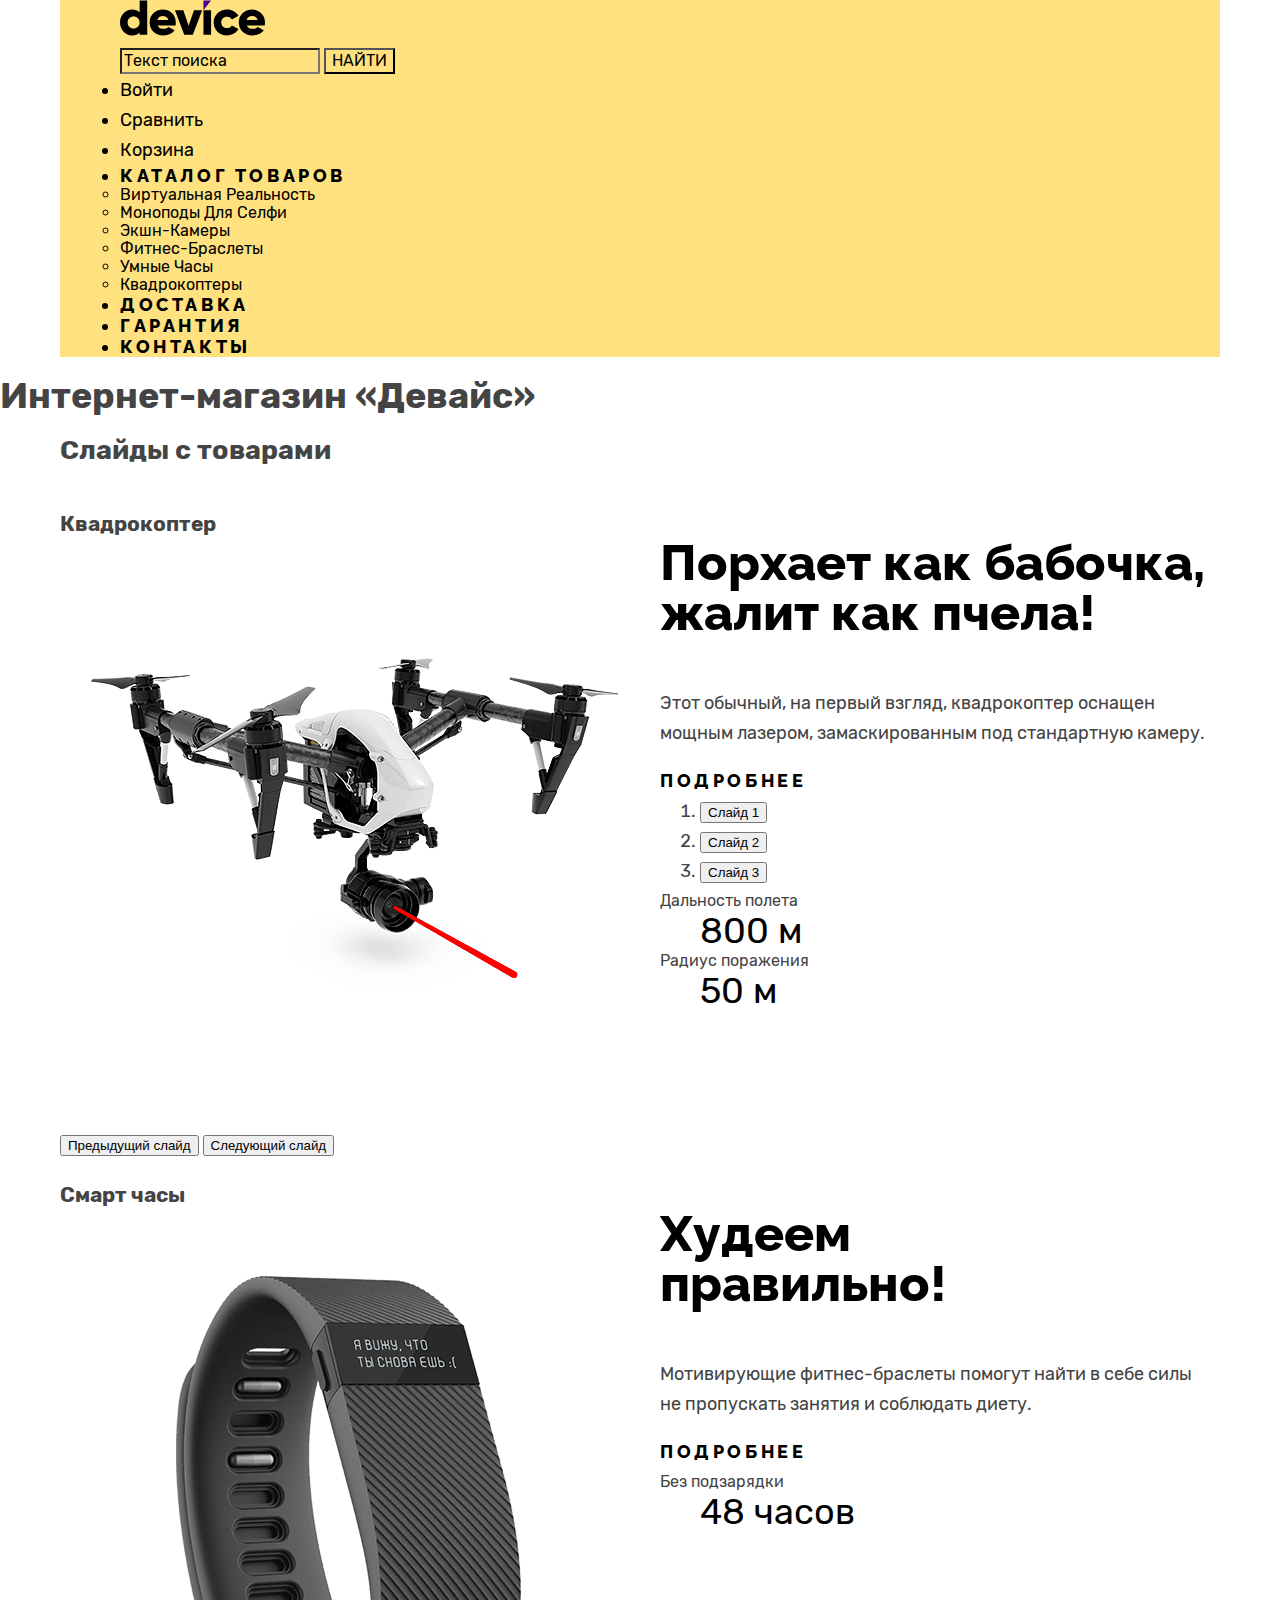
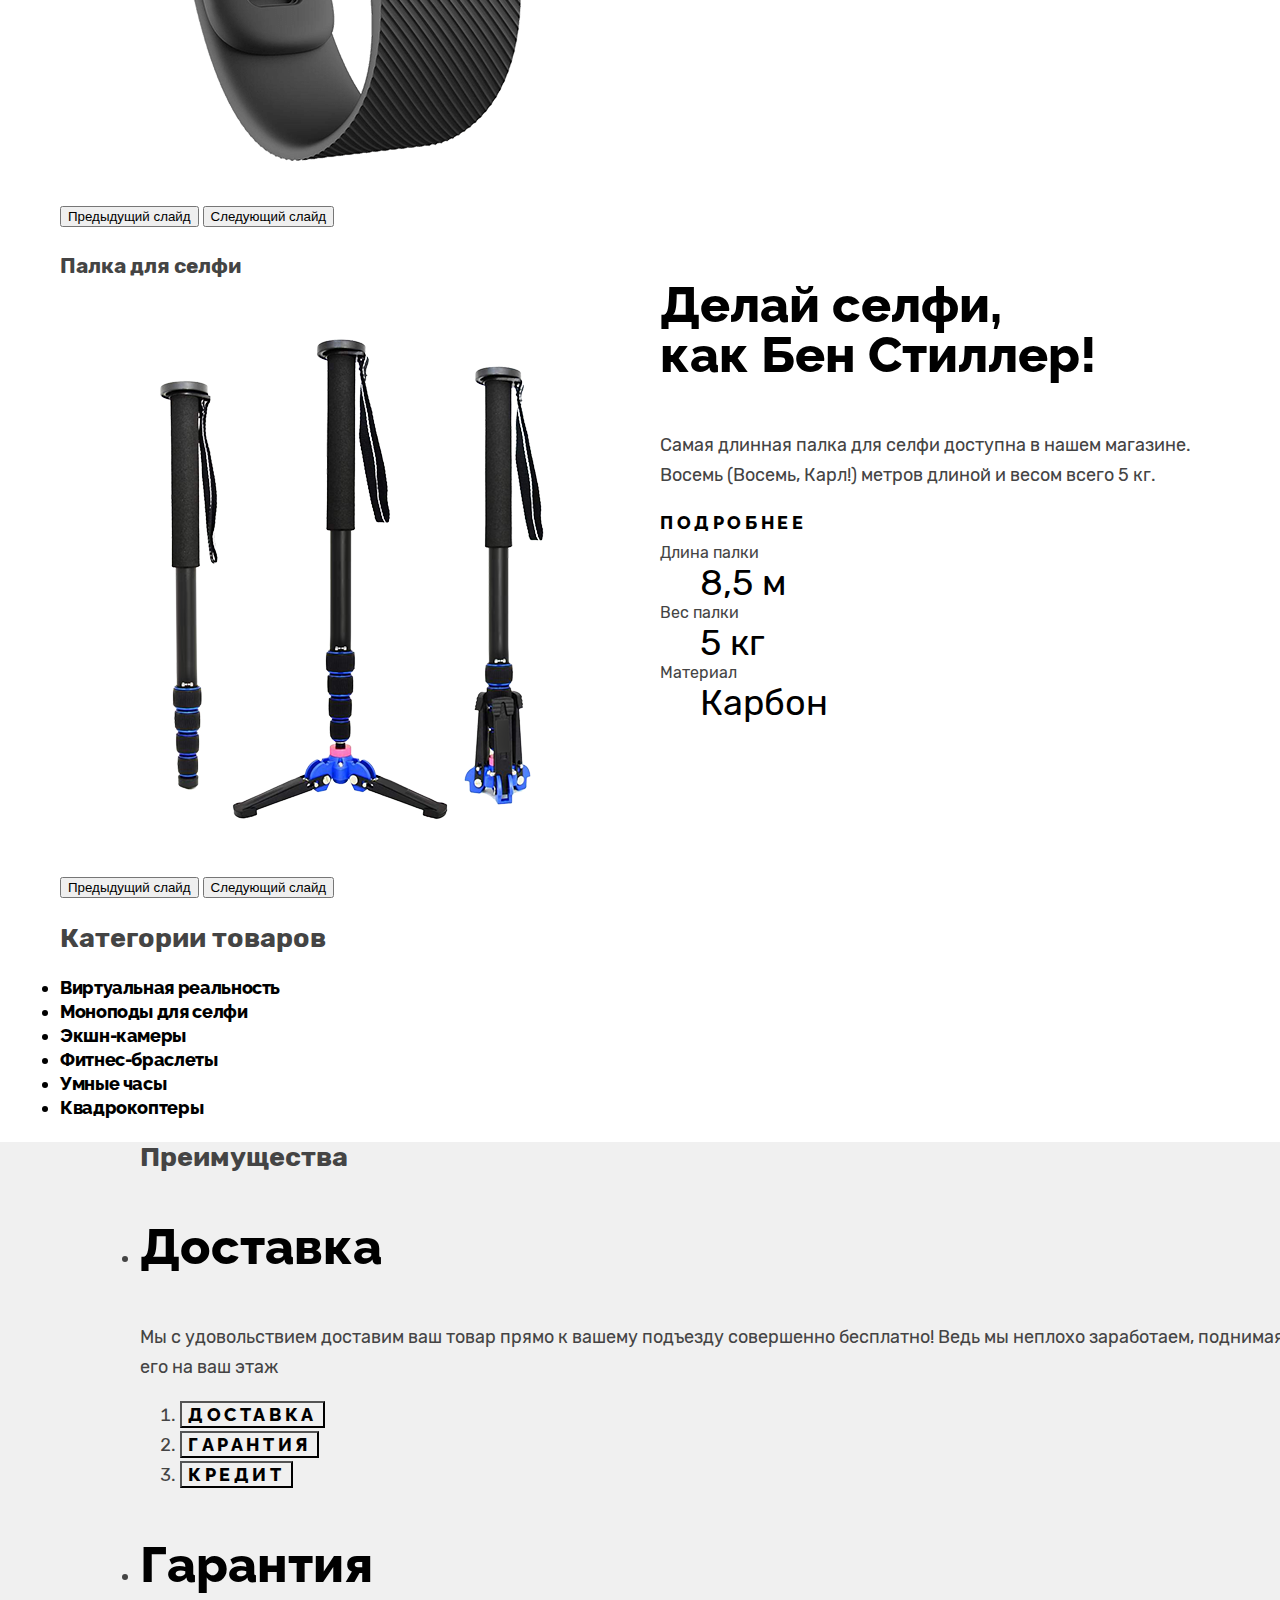
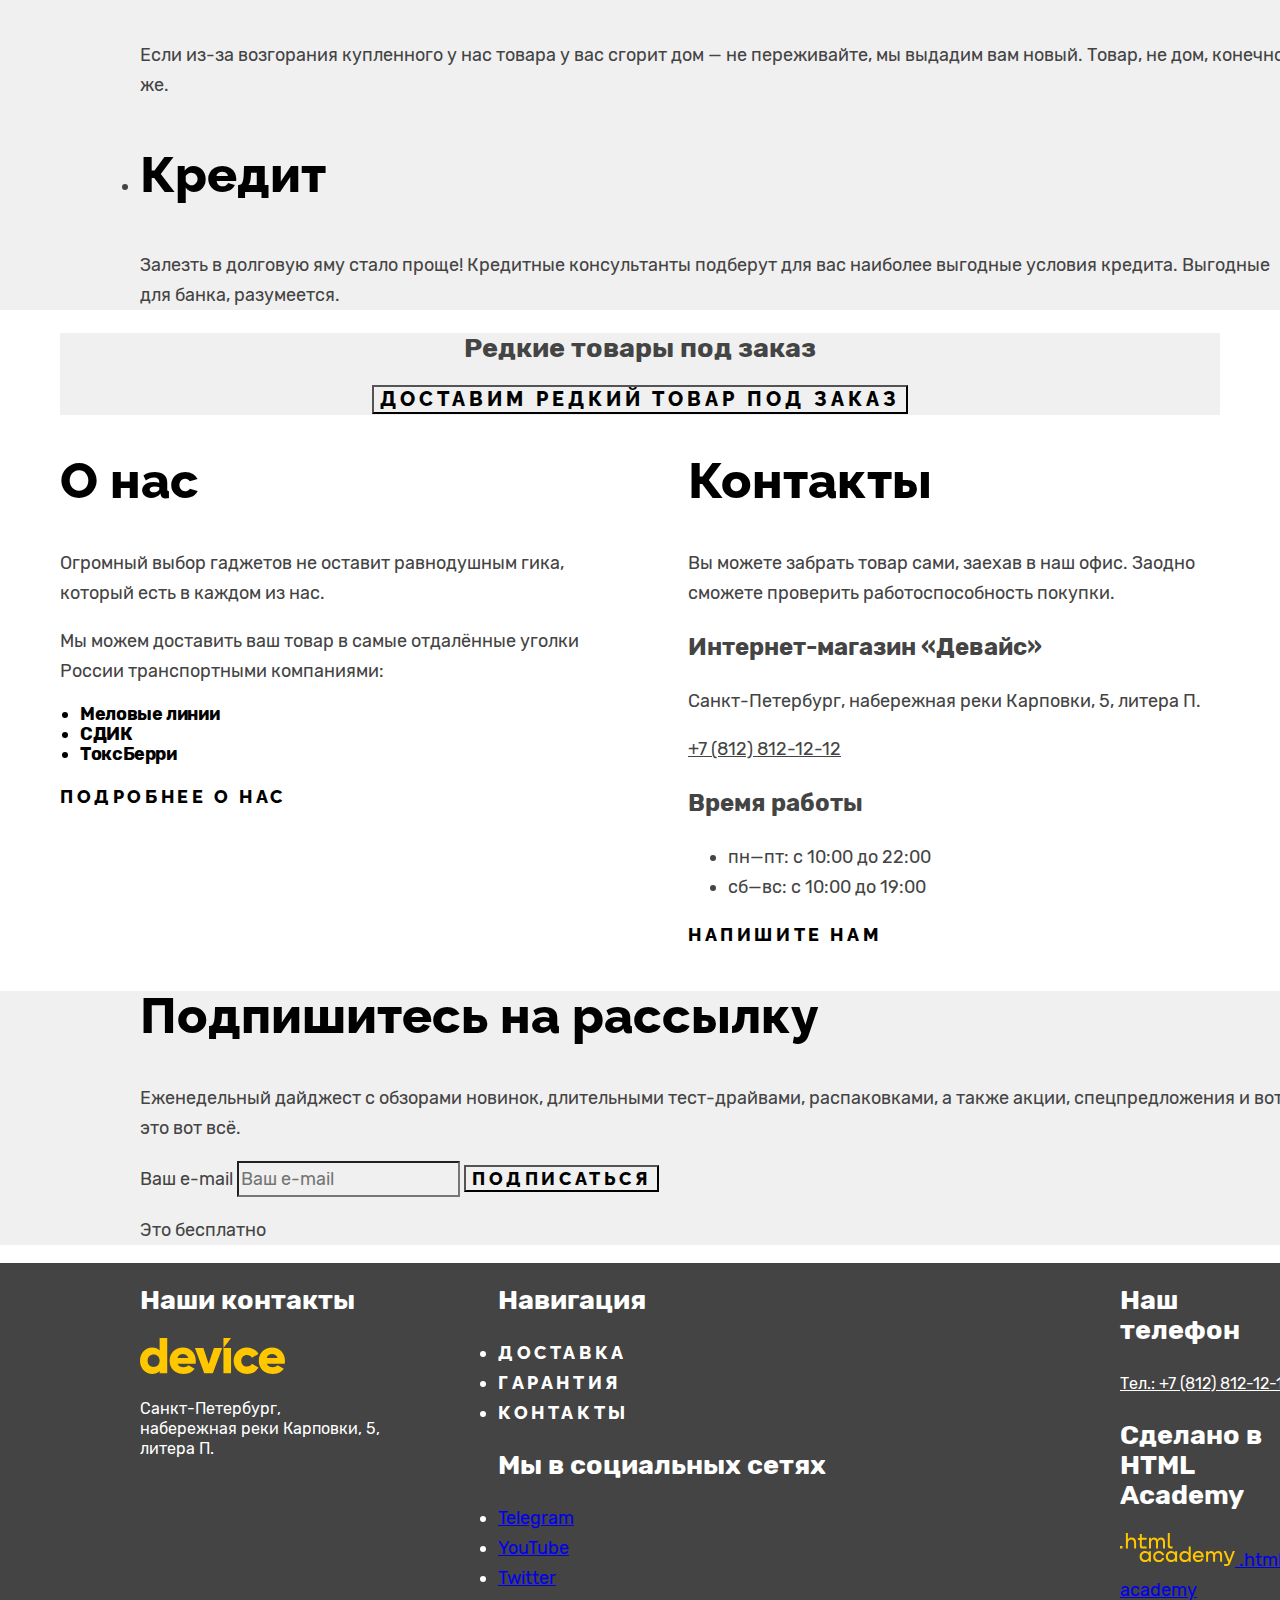
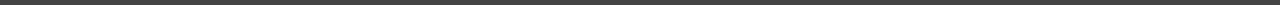
<file: index.html>
<!DOCTYPE html>
<html lang="ru">

    <head>
        <meta charset="utf-8">
        <title>Интернет-магазин «Девайс»</title>
        <link rel="stylesheet" href="./styles/styles.css">
        <link rel="icon" href="./images/favicon/favicon.ico">
        <meta name="keywords" content="Интернет-магазин, «Девайс», гаджеты, квадрокоптеры, моноподы для селфи, смарт-часы, виртуальная реальность, фитнес-браслеты, экшн-камеры">
        <meta name="description" content="Интернет-магазин «Девайс»">
    </head>

    <body>
        <header class="page-header">
            <div class="header-wrapper">
                <a class="page-header-link">
                    <img class="page-header-logo" src="./images/header/header-logo.svg" width="145" height="36" alt="Логотип интернет-магазина «Девайс»">
                </a>

                <form class="search-form" action="https://echo.htmlacademy.ru/" method="post">
                    <label>
                        <input class="search-field" type="text" name="search" value="Текст поиска">
                    </label>
                    <button class="page-header-button search-button button" type="submit">Найти</button>
                </form>
                <nav class="navigation">
                    <ul class="navigation-list navigation-user">
                        <li class="navigation-item">
                            <a class="navigation-link log-in" href="#">Войти</a>
                        </li>
                        <li class="navigation-item">
                            <a class="navigation-link" href="#">Сравнить</a>
                        </li>
                        <li class="navigation-item">
                            <a class="navigation-link" href="#">Корзина</a>
                        </li>
                    </ul>

                    <ul class="navigation-list navigation-shop">
                        <li class="navigation-item">
                            <a class="navigation-link button" href="#">Каталог товаров</a>
                            <ul class="navigation-list navigation-catalog-list">
                                <li class="navigation-item navigation-catalog-item">
                                    <a class="navigation-link" href="#">Виртуальная реальность</a>
                                </li>
                                <li class="navigation-item navigation-catalog-item">
                                    <a class="navigation-link" href="catalog.html">Моноподы для cелфи</a>
                                </li>
                                <li class="navigation-item navigation-catalog-item">
                                    <a class="navigation-link" href="#">Экшн-камеры</a>
                                </li>
                                <li class="navigation-item navigation-catalog-item">
                                    <a class="navigation-link" href="#">Фитнес-браслеты</a>
                                </li>
                                <li class="navigation-item navigation-catalog-item">
                                    <a class="navigation-link" href="#">Умные часы</a>
                                </li>
                                <li class="navigation-item navigation-catalog-item">
                                    <a class="navigation-link" href="#">Квадрокоптеры</a>
                                </li>
                            </ul>
                        </li>
                        <li class="navigation-item">
                            <a class="navigation-link button" href="#">Доставка</a>
                        </li>
                        <li class="navigation-item">
                            <a class="navigation-link button" href="#">Гарантия</a>
                        </li>
                        <li class="navigation-item">
                            <a class="navigation-link button" href="#">Контакты</a>
                        </li>
                    </ul>
                </nav>
            </div>
        </header>

        <main class="main-container index-main">
            <h1 class="visually-hidden">Интернет-магазин «Девайс»</h1>

            <section class="slider-products">
                <h2 class="visually-hidden">Слайды с товарами</h2>
                <ol class="slider-products-list">
                    <li class="slider-products-item">
                        <div class="slider-wrapper">
                            <h3 class="visually-hidden">Квадрокоптер</h3>
                            <img class="slider-products-image" src="./images/main/slider-1.png" width="560" height="560" alt="Квадрокоптер">
                            <button class="slider-button slider-prev" type="button">
                                <span class="visually-hidden">Предыдущий слайд</span>
                            </button>
                            <button class="slider-button slider-next" type="button">
                                <span class="visually-hidden">Следующий слайд</span>
                            </button>
                        </div>
                        <div class="slider-wrapper">
                            <p class="slider-slogan">Порхает как бабочка, <br>жалит как пчела!</p>
                            <p>Этот обычный, на первый взгляд, квадрокоптер оснащен <br>мощным лазером, замаскированным под стандартную камеру.</p>
                            <a class="slider-product-link button" href="#">Подробнее</a>
                            <ol class="slider-pagination">
                                <li class="slider-pagination-item">
                                    <button class="slider-pagination-button slider-pagination-button-current" type="button">
                                        <span class="visually-hidden">Слайд 1</span>
                                    </button>
                                </li>
                                <li class="slider-pagination-item">
                                    <button class="slider-pagination-button" type="button">
                                        <span class="visually-hidden">Слайд 2</span>
                                    </button>
                                </li>
                                <li class="slider-pagination-item">
                                    <button class="slider-pagination-button" type="button">
                                        <span class="visually-hidden">Слайд 3</span>
                                    </button>
                                </li>
                            </ol>
                            <dl class="slider-product-characteristics">
                                <dt class="slider-product-characteristic">Дальность полета</dt>
                                <dd class="slider-product-value">800 м</dd>
                                <dt class="slider-product-characteristic">Радиус поражения</dt>
                                <dd class="slider-product-value">50 м</dd>
                            </dl>
                        </div>
                    </li>
                    <li class="slider-products-item slider-disabled">
                        <div class="slider-wrapper">
                            <h3 class="visually-hidden">Смарт часы</h3>
                            <img class="slider-products-image" src="./images/main/slider-2.png" width="560" height="560" alt="Смарт часы">
                            <button class="slider-button slider-prev" type="button">
                                <span class="visually-hidden">Предыдущий слайд</span>
                            </button>
                            <button class="slider-button slider-next" type="button">
                                <span class="visually-hidden">Следующий слайд</span>
                            </button>
                        </div>
                        <div class="slider-wrapper">
                            <p class="slider-slogan">Худеем <br>правильно!</p>
                            <p>Мотивирующие фитнес-браслеты помогут найти в себе силы <br>не пропускать занятия и соблюдать диету.</p>
                            <a class="slider-product-link button" href="#">Подробнее</a>
                            <dl class="slider-product-characteristics">
                                <dt class="slider-product-characteristic">Без подзарядки</dt>
                                <dd class="slider-product-value">48 часов</dd>
                            </dl>
                        </div>
                    </li>
                    <li class="slider-products-item slider-disabled">
                        <div class="slider-wrapper">
                            <h3 class="visually-hidden">Палка для селфи</h3>
                            <img class="slider-products-image" src="./images/main/slider-3.png" width="560" height="560" alt="Палка для селфи">
                            <button class="slider-button slider-prev" type="button">
                                <span class="visually-hidden">Предыдущий слайд</span>
                            </button>
                            <button class="slider-button slider-next" type="button">
                                <span class="visually-hidden">Следующий слайд</span>
                            </button>
                        </div>
                        <div class="slider-wrapper">
                            <p class="slider-slogan">Делай селфи, <br>как Бен Стиллер!</p>
                            <p>Самая длинная палка для селфи доступна в нашем магазине. <br>Восемь (Восемь, Карл!) метров длиной и весом всего 5 кг.</p>
                            <a class="slider-product-link button" href="#">Подробнее</a>
                            <dl class="slider-product-characteristics">
                                <dt class="slider-product-characteristic">Длина палки</dt>
                                <dd class="slider-product-value">8,5 м</b></dd>
                                <dt class="slider-product-characteristic">Вес палки</dt>
                                <dd class="slider-product-value">5 кг</b></dd>
                                <dt class="slider-product-characteristic">Материал</dt>
                                <dd class="slider-product-value">Карбон</dd>
                            </dl>
                        </div>
                    </li>
                </ol>
            </section>

            <section class="categories">
                <h2 class="visually-hidden">Категории товаров</h2>
                <ul class="categories-list">
                    <li class="categories-item categories-item-1">Виртуальная реальность</li>
                    <li class="categories-item categories-item-2">Моноподы для селфи</li>
                    <li class="categories-item categories-item-3">Экшн-камеры</li>
                    <li class="categories-item categories-item-4">Фитнес-браслеты</li>
                    <li class="categories-item categories-item-5">Умные часы</li>
                    <li class="categories-item categories-item-6">Квадрокоптеры</li>
                </ul>
            </section>

            <section class="advantages">
                <div class="advantages-wrapper">
                    <h2 class="visually-hidden">Преимущества</h2>
                    <ul class="advantages-list">
                        <li class="advantages-item">
                            <div class="advantages-item-wrapper">
                                <h3 class="advantages-title title">Доставка</h3>
                                <p>Мы с удовольствием доставим ваш товар прямо к вашему подъезду совершенно бесплатно! Ведь мы неплохо заработаем, поднимая его на ваш этаж</p>
                            </div>
                            <div class="advantages-item-wrapper">
                                <ol class="advantages-buttons-list">
                                    <li class="advantages-buttons-item">
                                        <button class="advantages-button advantages-button-current button" type="button">Доставка</button>
                                    </li>
                                    <li class="advantages-buttons-item">
                                        <button class="advantages-button button" type="button">Гарантия</button>
                                    </li>
                                    <li class="advantages-buttons-item">
                                        <button class="advantages-button button" type="button">Кредит</button>
                                    </li>
                                </ol>
                            </div>
                        </li>
                        <li class="propeties-item">
                            <h3 class="advantages-title title">Гарантия</h3>
                            <p>Если из-за возгорания купленного у нас товара у вас сгорит дом — не переживайте, мы выдадим вам новый. Товар, не дом, конечно же.</p>
                        </li>
                        <li class="propeties-item">
                            <h3 class="advantages-title title">Кредит</h3>
                            <p>Залезть в долговую яму стало проще! Кредитные консультанты подберут для вас наиболее выгодные условия кредита. Выгодные для банка, разумеется.</p>
                        </li>
                    </ul>
                </div>
            </section>

            <section class="delivery-to-order">
                <h2 class="visually-hidden">Редкие товары под заказ</h2>
                <button class="delivery-to-order-button button" type="button">Доставим редкий товар под заказ</button>
            </section>

            <div class="section-wrapper">
                <section class="about-us">
                    <h2 class="about-us-title title">О нас</h2>
                    <p>Огромный выбор гаджетов не оставит равнодушным гика, который есть в каждом из нас.</p>
                    <p>Мы можем доставить ваш товар в самые отдалённые уголки России транспортными компаниями:</p>
                    <ul class="delivery-company-list">
                        <li class="delivery-company-item">
                            <b>Меловые линии</b>
                        </li>
                        <li class="delivery-company-item">
                            <b>СДИК</b>
                        </li>
                        <li class="delivery-company-item">
                            <b>ТоксБерри</b>
                        </li>
                    </ul>
                    <a class="about-us-link button" href="#">Подробнее о нас</a>
                </section>

                <section class="contacts">
                    <h2 class="contacts-title title">Контакты</h2>
                    <p>Вы можете забрать товар сами, заехав в наш офис. Заодно сможете проверить работоспособность покупки.</p>
                    <h3 class="contacts-title-sub">Интернет-магазин «Девайс»</h3>
                    <address class="contacts-adress">
                        <p class="contacts-address-place">Санкт-Петербург, набережная реки Карповки, 5, литера П.</p>
                        <a class="contacts-address-phone" href="tel:+78128121212">+7 (812) 812-12-12</a>
                    </address>
                    <h3 class="contacts-title-sub">Время работы</h3>
                    <ul class="contacts-schedule-list">
                        <li class="contacts-schedule-item">пн—пт: с 10:00 до 22:00</li>
                        <li class="contacts-schedule-item">сб—вс: с 10:00 до 19:00</li>
                    </ul>
                    <a class="contacts-link button" href="#">Напишите нам</a>
                </section>
            </div>

            <section class="subscribe">
                <div class="subscribe-wrapper">
                    <h2 class="subscribe-title title">Подпишитесь на рассылку</h2>
                    <p>Еженедельный дайджест с обзорами новинок, длительными тест-драйвами, распаковками, а также акции, спецпредложения и вот это вот всё.</p>
                    <form class="subscribe-form" action="https://echo.htmlacademy.ru/" method="post">
                        <label class="visually-hidden" for="subscribe-email">Ваш e-mail</label>
                        <input class="subscribe-email-field" id="subscribe-email" type="email" name="subscribe-email" placeholder="Ваш e-mail" required>
                        <button class="subscribe-button button" type="button">Подписаться</button>
                    </form>
                    <p class="subscribe-its-free">Это бесплатно</p>
                </div>
            </section>
        </main>

        <footer class="page-footer">
            <div class="page-footer-container">
                <div class="page-footer-wrapper-one">
                    <section class="footer-contacts">
                        <h2 class="visually-hidden">Наши контакты</h2>
                        <a class="page-header-link">
                            <img class="page-header-logo" src="./images/footer/footer-logo.svg" width="145" height="36" alt="Логотип интернет-магазина «Девайс»">
                        </a>
                        <p class="footer-contacts-address">Санкт-Петербург, набережная реки Карповки, 5, литера П.</p>
                    </section>
                </div>

                <div class="page-footer-wrapper-two">
                    <section class="footer-navigation">
                        <h2 class="visually-hidden">Навигация</h2>
                        <ul class="footer-navigation-list">
                            <li class="footer-navigation-item">
                                <a class="footer-navigation-link button" href="#">Доставка</a>
                            </li>
                            <li class="footer-navigation-item">
                                <a class="footer-navigation-link button" href="#">Гарантия</a>
                            </li>
                            <li class="footer-navigation-item">
                                <a class="footer-navigation-link button" href="#">Контакты</a>
                            </li>
                        </ul>
                    </section>

                    <section class="footer-social">
                        <h2 class="visually-hidden">Мы в социальных сетях</h2>
                        <ul class="footer-social-list">
                            <li class="footer-social-item">
                                <a class="footer-social-link visually-hidden" href="#">Telegram</a>
                            </li>
                            <li class="footer-social-item">
                                <a class="footer-social-link visually-hidden" href="#">YouTube</a>
                            </li>
                            <li class="footer-social-item">
                                <a class="footer-social-link visually-hidden" href="#">Twitter</a>
                            </li>
                        </ul>
                    </section>
                </div>

                <div class="page-footer-wrapper-three">
                    <section class="footer-phone">
                        <h2 class="visually-hidden">Наш телефон</h2>
                        <a class="footer-phone-number" href="tel:+78128121212">Тел.: +7 (812) 812-12-12</a>
                    </section>

                    <section class="footer-htmlacademy">
                        <h2 class="visually-hidden">Сделано в HTML Academy</h2>
                        <a href="https://htmlacademy.ru/">
                            <img src="./images/footer/html-academy-logo.svg" width="115" height="33" alt="Логотип HTML Academy">
                            <span class="visually-hidden">.html academy</span>
                        </a>
                    </section>
                </div>
            </div>
        </footer>
    </body>
</html>
</file>
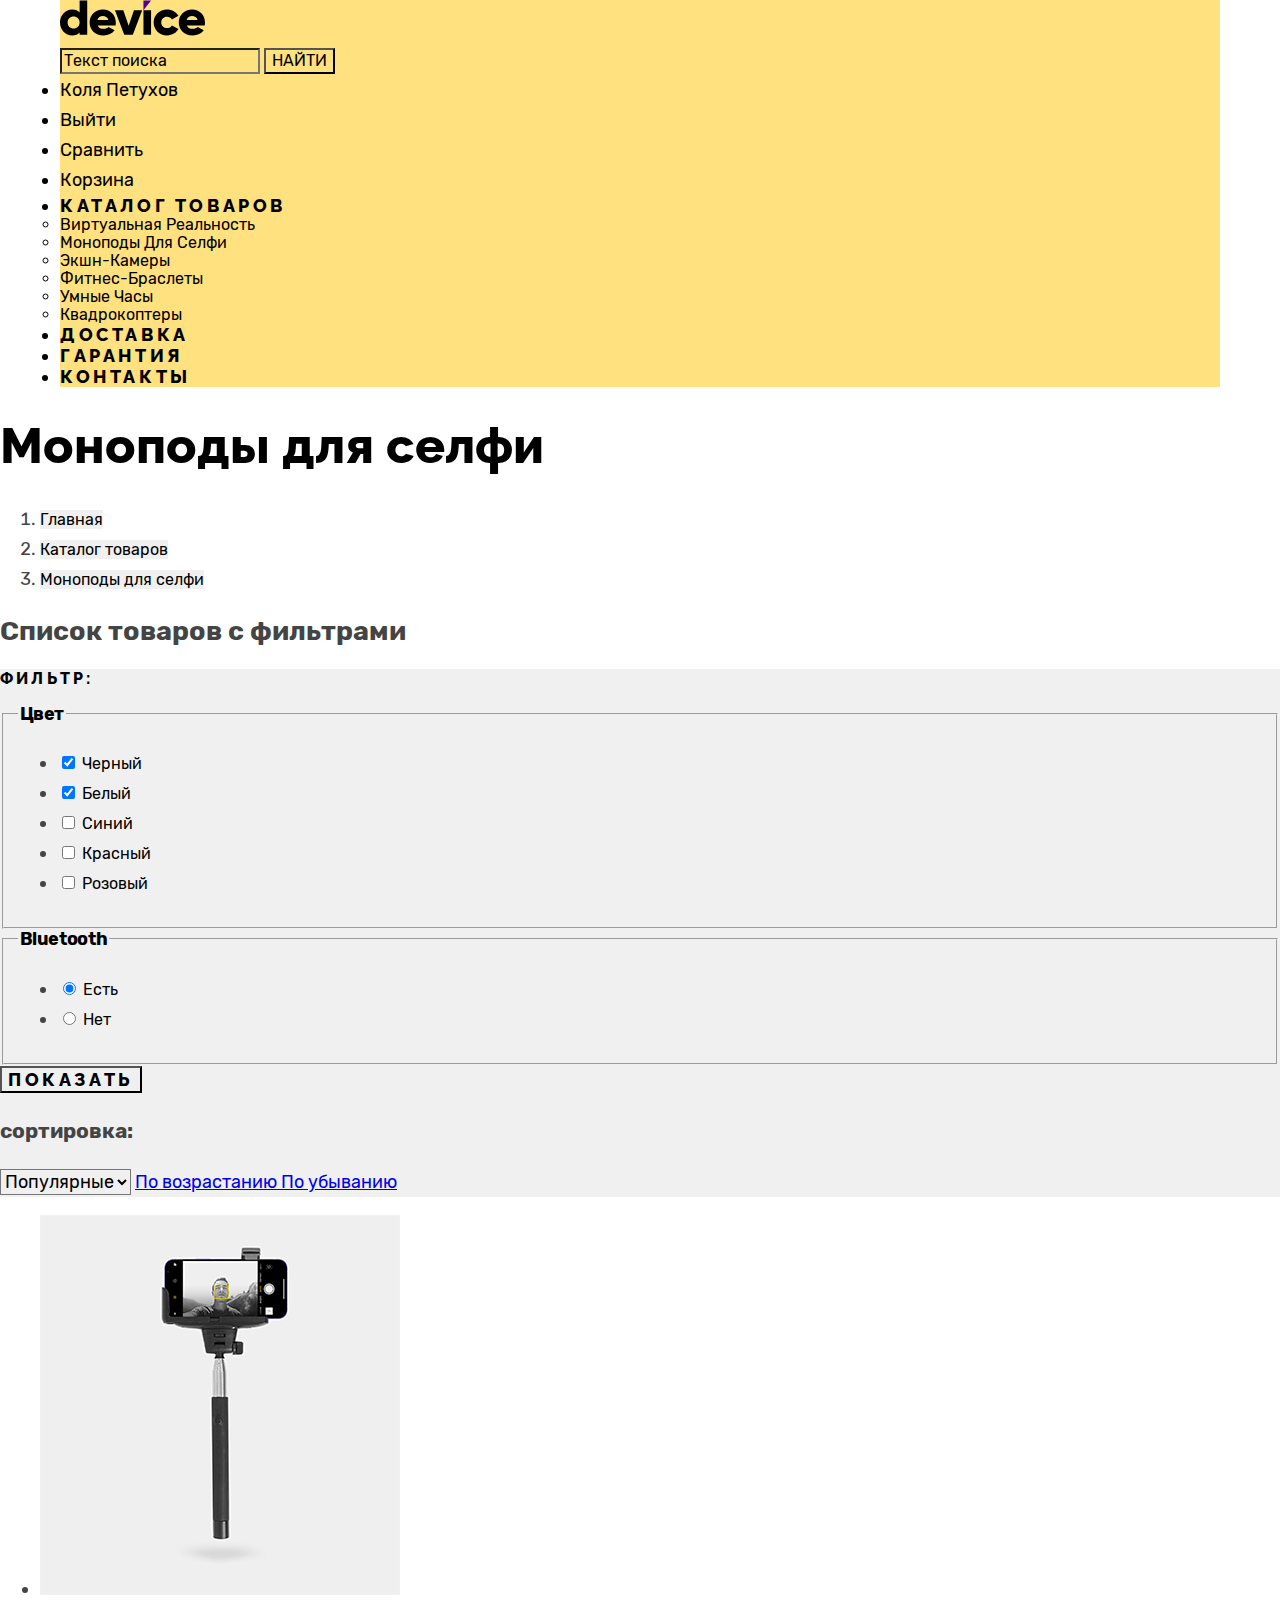
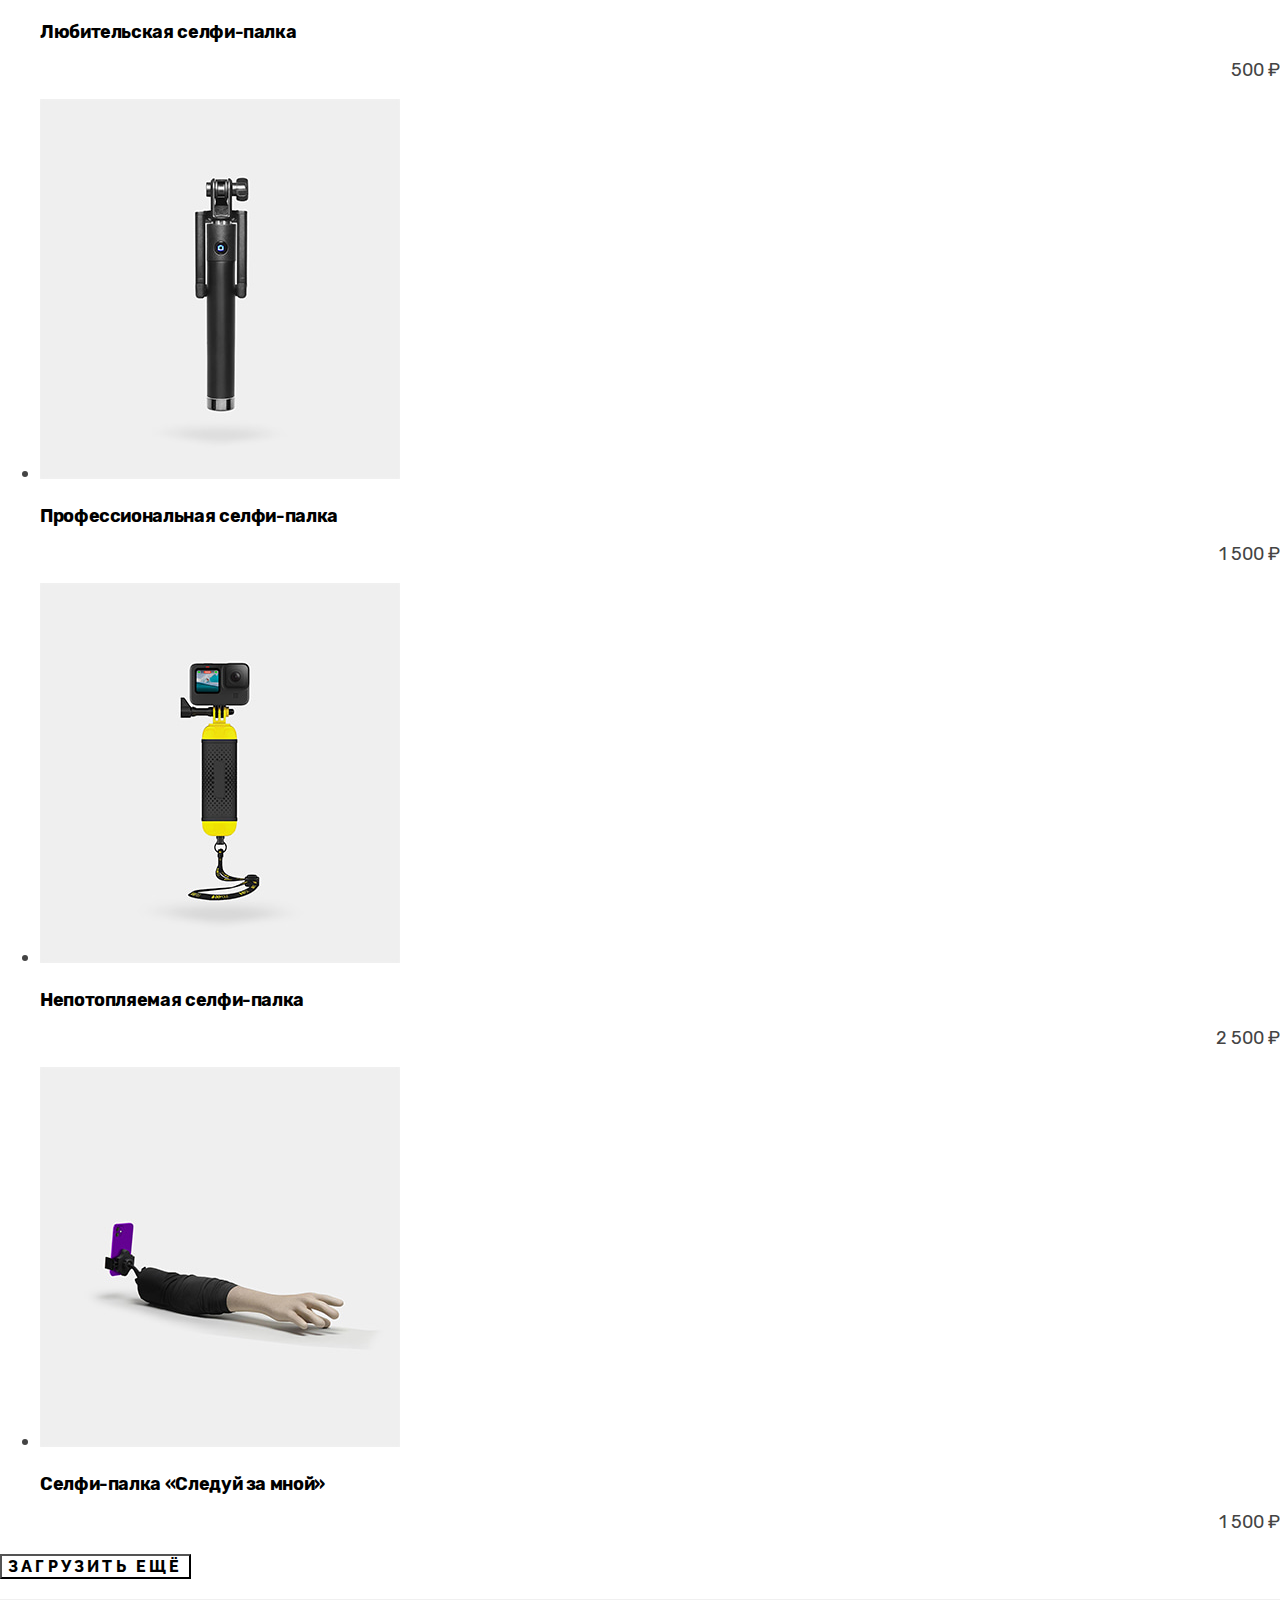
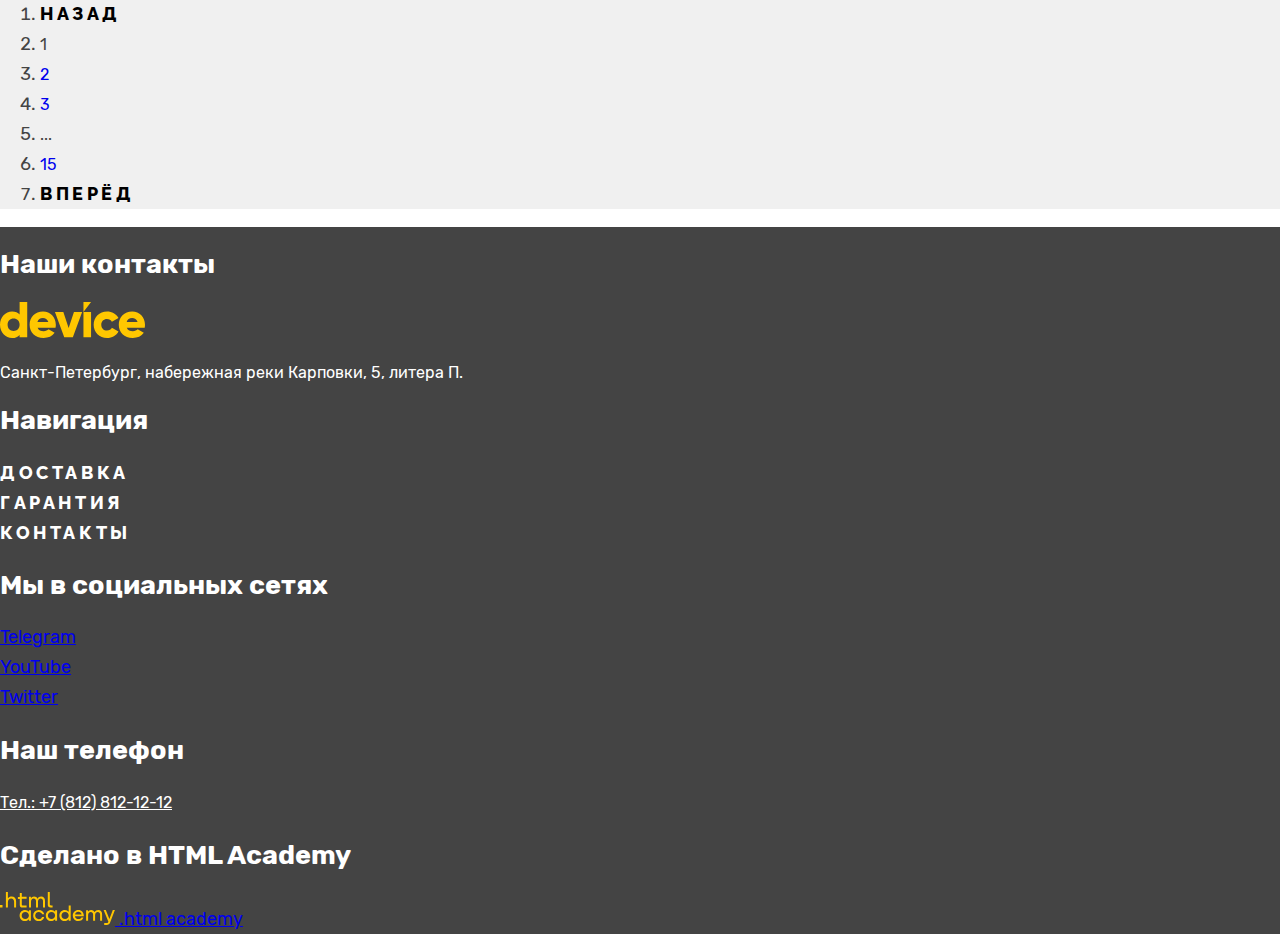
<file: catalog.html>
<!DOCTYPE html>
<html lang="ru">

    <head>
        <meta charset="utf-8">
        <title>HTML Academy: Девайс Каталог</title>
        <link rel="stylesheet" href="./styles/styles.css">
    </head>

    <body>
        <header class="page-header">
            <a class="page-header-link" href="index.html">
                <img class="page-header-logo" src="./images/header/header-logo.svg" width="145" height="36" alt="Логотип интернет-магазина «Девайс»">
            </a>
            <form class="search-form" action="https://echo.htmlacademy.ru/" method="get">
                <label>
                    <input class="search-field" type="text" name="search" value="Текст поиска">
                </label>
                <button class="page-header-button search-button button" type="button">Найти</button>
            </form>
            <nav class="navigation">
                <ul class="navigation-list navigation-user">
                    <li class="navigation-item">
                        <a class="navigation-link logged-in" href="#">Коля Петухов</a>
                    </li>
                    <li class="navigation-item">
                        <a class="navigation-link log-out" href="#">Выйти</a>
                    </li>
                    <li class="navigation-item">
                        <a class="navigation-link" href="#">Сравнить</a>
                    </li>
                    <li class="navigation-item">
                        <a class="navigation-link" href="#">Корзина</a>
                    </li>
                </ul>
                <ul class="navigation-list navigation-shop">
                    <li class="navigation-item">
                        <a class="navigation-link button" href="#">Каталог товаров</a>
                        <ul class="navigation-list navigation-catalog-list">
                            <li class="navigation-item navigation-catalog-item">
                                <a class="navigation-link" href="#">Виртуальная реальность</a>
                            </li>
                            <li class="navigation-item navigation-catalog-item">
                                <a class="navigation-link">Моноподы для cелфи</a>
                            </li>
                            <li class="navigation-item navigation-catalog-item">
                                <a class="navigation-link" href="#">Экшн-камеры</a>
                            </li>
                            <li class="navigation-item navigation-catalog-item">
                                <a class="navigation-link" href="#">Фитнес-браслеты</a>
                            </li>
                            <li class="navigation-item navigation-catalog-item">
                                <a class="navigation-link" href="#">Умные часы</a>
                            </li>
                            <li class="navigation-item navigation-catalog-item">
                                <a class="navigation-link" href="#">Квадрокоптеры</a>
                            </li>
                        </ul>
                    </li>
                    <li class="navigation-item">
                        <a class="navigation-link button" href="#">Доставка</a>
                    </li>
                    <li class="navigation-item">
                        <a class="navigation-link button" href="#">Гарантия</a>
                    </li>
                    <li class="navigation-item">
                        <a class="navigation-link button" href="#">Контакты</a>
                    </li>
                </ul>
            </nav>
        </header>

        <main class="catalog-main">
            <header class="catalog-header">
                <h1 class="catalog-header-title title">Моноподы для селфи</h1>
                <ol class="breadcrumbs-list">
                    <li class="breadcrumbs-item">
                        <a class="breadcrumbs-link" href="index.html">Главная</a>
                    </li>
                    <li class="breadcrumbs-item">
                        <a class="breadcrumbs-link" href="#">Каталог товаров</a>
                    </li>
                    <li class="breadcrumbs-item">
                        <a class="breadcrumbs-link breadcrumbs-link-current">Моноподы для селфи</a>
                    </li>
                </ol>
            </header>

            <section class="catalog-products">
                <h2 class="visually-hidden">Список товаров с фильтрами</h2>

                <form class="catalog-filter" action="https://echo.htmlacademy.ru/" method="get">
                    <h3 class="catalog-filter-title">фильтр:</h3>
                    <fieldset class="catalog-filter-group">
                        <legend class="catalog-filter-group-title">Цвет</legend>
                        <ul class="catalog-filter-list">
                            <li class="catalog-filter-item">
                                <label class="control">
                                    <input class="control-input" type="checkbox" name="black" checked>
                                    Черный
                                </label>
                            </li>
                            <li class="catalog-filter-item">
                                <label class="control">
                                    <input class="control-input" type="checkbox" name="white" checked>
                                    Белый
                                </label>
                            </li>
                            <li class="catalog-filter-item">
                                <label class="control">
                                    <input class="control-input" type="checkbox" name="blue">
                                    Синий
                                </label>
                            </li>
                            <li class="catalog-filter-item">
                                <label class="control">
                                    <input class="control-input" type="checkbox" name="red">
                                    Красный
                                </label>
                            </li>
                            <li class="catalog-filter-item">
                                <label class="control">
                                    <input class="control-input" type="checkbox" name="pink">
                                    Розовый
                                </label>
                            </li>
                        </ul>
                    </fieldset>

                    <fieldset class="catalog-filter-group">
                        <legend class="catalog-filter-group-title">Bluetooth</legend>
                        <ul class="catalog-filter-list">
                            <li class="catalog-filter-item">
                                <label class="control">
                                    <input class="control-input" type="radio" name="bluetooth" value="yes" checked>
                                    Есть
                                </label>
                            </li>
                            <li class="catalog-filter-item">
                                <label class="control">
                                    <input class="control-input" type="radio" name="bluetooth" value="no">
                                    Нет
                                </label>
                            </li>
                        </ul>
                    </fieldset>

                    <button class="catalog-products-button button" type="submit">Показать</button>

                    <h3 class="catalog-products-title">сортировка:</h3>
                    <select class="select-control" name="sorting">
                        <option value="popular">Популярные</option>
                        <option value="cheap">Дешевые</option>
                        <option value="expensive">Дорогие</option>
                    </select>

                    <a class="select-control-button" href="#">
                        <span class="visually-hidden">По возрастанию</span>
                    </a>
                    <a class="select-control-button" href="#">
                        <span class="visually-hidden">По убыванию</span>
                    </a>
                </form>

                <ul class="product-card-list">
                    <li class="product-card-item">
                        <a class="product-card-link" href="#">
                            <img class="product-card-image" src="./images/catalog/catalog-1.jpg" width="360" height="380" alt="Любительская селфи-палка">
                            <h3 class="product-card-title">Любительская селфи-палка</h3>
                            <p class="product-card-price">500 ₽</p>
                        </a>
                    </li>
                    <li class="product-card-item">
                        <a class="product-card-link" href="#">
                            <img class="product-card-image" src="./images/catalog/catalog-2.jpg" width="360" height="380" alt="Профессиональная селфи-палка">
                            <h3 class="product-card-title">Профессиональная селфи-палка</h3>
                            <p class="product-card-price">1 500 ₽</p>
                        </a>
                    </li>
                    <li class="product-card-item">
                        <a class="product-card-link" href="#">
                            <img class="product-card-image" src="./images/catalog/catalog-3.jpg" width="360" height="380" alt="Непотопляемая селфи-палка">
                            <h3 class="product-card-title">Непотопляемая селфи-палка</h3>
                            <p class="product-card-price">2 500 ₽</p>
                        </a>
                    </li>
                    <li class="product-card-item">
                        <a class="product-card-link" href="#">
                            <img class="product-card-image" src="./images/catalog/catalog-4.jpg" width="360" height="380" alt="Селфи-палка «Следуй за мной»">
                            <h3 class="product-card-title">Селфи-палка «Следуй за мной»</h3>
                            <p class="product-card-price">1 500 ₽</p>
                        </a>
                    </li>
                </ul>

                <button class="load-more-button button" type="button">Загрузить ещё</button>
                <ol class="pagination">
                    <li class="pagination-item">
                        <a class="pagination-link pagination-back button">Назад</a>
                    </li>
                    <li class="pagination-item">
                        <a class="pagination-link pagination-link-page pagination-link-current">1</a>
                    </li>
                    <li class="pagination-item">
                        <a class="pagination-link pagination-link-page" href="#">2</a>
                    </li>
                    <li class="pagination-item">
                        <a class="pagination-link pagination-link-page" href="#">3</a>
                    </li>
                    <li class="pagination-item">
                        <a class="pagination-link pagination-link-page">...</a>
                    </li>
                    <li class="pagination-item">
                        <a class="pagination-link pagination-link-page" href="#">15</a>
                    </li>
                    <li class="pagination-item">
                        <a class="pagination-link pagination-forward button" href="#">Вперёд</a>
                    </li>
                </ol>
            </section>
        </main>

        <footer class="page-footer">
            <section class="footer-contacts">
                <h2 class="visually-hidden">Наши контакты</h2>
                <a class="page-header-link" href="index.html">
                    <img class="page-header-logo" src="./images/footer/footer-logo.svg" width="145" height="36" alt="Логотип интернет-магазина «Девайс»">
                </a>
                <p class="footer-contacts-address">Санкт-Петербург, набережная реки Карповки, 5, литера П.</p>
            </section>

            <section class="footer-navigation">
                <h2 class="visually-hidden">Навигация</h2>
                <ul class="footer-navigation-list">
                    <li class="footer-navigation-item">
                        <a class="footer-navigation-link button" href="#">Доставка</a>
                    </li>
                    <li class="footer-navigation-item">
                        <a class="footer-navigation-link button" href="#">Гарантия</a>
                    </li>
                    <li class="footer-navigation-item">
                        <a class="footer-navigation-link button" href="#">Контакты</a>
                    </li>
                </ul>
            </section>

            <section class="footer-social">
                <h2 class="visually-hidden">Мы в социальных сетях</h2>
                <ul class="footer-social-list">
                    <li class="footer-social-item">
                        <a class="footer-social-link visually-hidden" href="#">Telegram</a>
                    </li>
                    <li class="footer-social-item">
                        <a class="footer-social-link visually-hidden" href="#">YouTube</a>
                    </li>
                    <li class="footer-social-item">
                        <a class="footer-social-link visually-hidden" href="#">Twitter</a>
                    </li>
                </ul>
            </section>

            <section class="footer-phone">
                <h2 class="visually-hidden">Наш телефон</h2>
                <a class="footer-phone-number" href="tel:+78128121212">Тел.: +7 (812) 812-12-12</a>
            </section>

            <section class="footer-htmlacademy">
                <h2 class="visually-hidden">Сделано в HTML Academy</h2>
                <a href="https://htmlacademy.ru/">
                    <img src="./images/footer/html-academy-logo.svg" width="115" height="33" alt="Логотип HTML Academy">
                    <span class="visually-hidden">.html academy</span>
                </a>
            </section>
        </footer>
    </body>
</html>
</file>
<file: styles/styles.css>
@font-face {
    font-family: "Rubik";
    font-style: normal;
    font-weight: 400;
    src: url(../fonts/rubik/rubik-400.woff2) format(woff2);
    font-display: swap;
}

@font-face {
    font-family: "Rubik";
    font-style: normal;
    font-weight: 700;
    src: url(../fonts/rubik/rubik-700.woff2) format(woff2);
    font-display: swap;
}

@font-face {
    font-family: "Raleway";
    font-style: normal;
    font-weight: 800;
    src: url(../fonts/raleway/raleway-800.woff2) format(woff2);
    font-display: swap;
}

html {
    height: 100%;
}

body {
    margin: 0;
    display: flex;
    flex-direction: column;
    min-height: 100%;
    font-family: "Rubik", sans-serif;
    font-weight: 400;
    font-size: 18px;
    line-height: 30px;
    color: #444444;
    background-color: #FFFFFF;
}

.button {
    font-family: "Raleway", sans-serif;
    font-weight: 800;
    font-size: 18px;
    line-height: 21px;
    color: #000000;
    text-transform: uppercase;
    text-align: center;
    text-decoration: none;
    letter-spacing: 0.2em;
}

.title {
    font-family: "Raleway", sans-serif;
    font-weight: 800;
    font-size: 50px;
    line-height: 50px;
    color: #000000;
}

/* Стилизация хедера сайта */

.page-header {
    width: 1160px;
    margin: 0 auto;
    color: #000000;
    background-color: #FFE17F;
}

.header-wrapper {
    display: flex;
    flex-direction: column;
    width: 1040px;
    margin: 0 auto;
}

.search-field {
    font-family: "Rubik", sans-serif;
    font-size: 16px;
    line-height: 20px;
    color: #000000;
    background-color: #FFE17F;
}

.search-button {
    font-family: "Rubik", sans-serif;
    font-weight: 400;
    font-size: 16px;
    line-height: 20px;
    color: #000000;
    background-color: #FFE17F;
    letter-spacing: normal;
}

.navigation-list {
    margin: 0;
    padding: 0;
}

.navigation-link {
    color: #000000;
    background-color: #FFE17F;
    text-align: center;
    text-decoration: none;
}

.navigation-shop {
    font-family: "Raleway", sans-serif;
    line-height: 21px;
    text-transform: uppercase;
}

.navigation-catalog-item {
    font-family: "Rubik", sans-serif;
    font-size: 16px;
    line-height: 18px;
    text-transform: capitalize;
    letter-spacing: normal;
}

/* Стилизация главной страницы сайта */

.main-container {
    flex-grow: 1;
}

/* Стилизация слайдера */

.slider-products {
    width: 1160px;
    margin: 0 auto;
}

.slider-products-list {
    margin: 0;
    padding: 0;
}

.slider-wrapper {
    width: 560px;
}

.slider-products-item {
    display: flex;
    justify-content: space-between;
}

.slider-slogan {
    font-family: "Raleway", sans-serif;
    font-weight: 800;
    font-size: 50px;
    line-height: 50px;
    color: #000000;
}

.slider-product-link {
    background-color: #FFFFFF;
    text-decoration: none;
}

.slider-product-characteristic {
    font-size: 16px;
}

.slider-product-value {
    font-size: 36px;
    line-height: 30px;
    color: #000000;
}

/* Стилизация блока категорий товаров */

.categories {
    width: 1160px;
    margin: 0 auto;
}

.categories-list {
    margin: 0;
    padding: 0;
}

.categories-item {
    font-family: "Raleway", sans-serif;
    font-weight: 800;
    font-size: 18px;
    line-height: 24px;
    color: #000000;
    letter-spacing: -0.02em;
}

/* Стилизация блока преимуществ */

.advantages {
    width: 1440px;
    background-color: #F0F0F0;
}

.advantages-wrapper {
    width: 1160px;
    margin: 0 auto;
}

.advantages-list {
    margin: 0;
    padding: 0;
}

.advantages-button {
    background-color: #F0F0F0;
}

/* Стилизация блока доставки редких товаров */

.delivery-to-order {
    width: 1160px;
    margin: 0 auto;
    background-color: #F0F0F0;
    text-align: center;
}

.delivery-to-order-button {
    font-size: 20px;
    line-height: 23px;
    background-color: #F0F0F0;
}

.section-wrapper {
    width: 1160px;
    margin: 0 auto;
    display: flex;
    justify-content: space-between;
}

/* Стилизация блока "О нас" */

.about-us {
    width: 520px;
}

.delivery-company-item {
    line-height: 20px;
    color: #000000;
    letter-spacing: -0.02em;
}

.delivery-company-list {
    padding-left: 20px;
}

.about-us-link {
    background-color: #FFFFFF;
}

/* Стилизация блока контакты */

.contacts {
    width: 532px;
}

.contacts-title-sub {
    font-size: 24px;
    line-height: 30px;
}

.contacts-address-place {
    font-style: normal;
}

.contacts-address-phone {
    color: #444444;
    font-style: normal;
}

/* Стилизация блока подписки на рассылку */

.subscribe {
    width: 1440px;
    background-color: #F0F0F0;
}

.subscribe-wrapper {
    width: 1160px;
    margin: 0 auto;
}

.subscribe-email-field {
    font-family: "Rubik", sans-serif;
    font-size: 18px;
    line-height: 30px;
    color: #444444;
    background-color: #F0F0F0;
}

.subscribe-button {
    background-color: #F0F0F0;
}

/* Стилизация страницы каталога */

/* Стилизация хлебных крошек */

.breadcrumbs-link {
    font-size: 16px;
    line-height: 19px;
    color: #000000;
    background-color: #F0F0F0;
    text-decoration: none;
}

/* Стилизация блока с фильтрами товаров */

.catalog-filter {
    background-color: #F0F0F0;
}

.catalog-filter-title {
    font-family: "Raleway", sans-serif;
    font-weight: 800;
    font-size: 16px;
    line-height: 19px;
    color: #000000;
    text-transform: uppercase;
    letter-spacing: 0.2em;
}

.catalog-filter-group-title {
    font-weight: 700;
    line-height: 20px;
    color: #000000;
    letter-spacing: -0.02em;
}

.control {
    font-size: 16px;
    line-height: 19px;
    color: #000000;
}

.catalog-products-button {
    background-color: #F0F0F0;
}

.select-control {
    font-family: "Rubik", sans-serif;
    font-size: 18px;
    line-height: 30px;
    color: #000000;
    background-color: #F0F0F0;
}

/* Стилизация карточки товара */

.product-card-link {
    background-color: #FFFFFF;
    text-decoration: none;
}

.product-card-title {
    font-size: 18px;
    line-height: 20px;
    color: #000000;
    letter-spacing: -0.02em;
}

.product-card-price {
    font-size: 18px;
    line-height: 21px;
    color: #444444;
    text-align: right;
}

/* Стилизация пагинации каталога */

.load-more-button {
    font-size: 16px;
    line-height: 19px;
    background-color:#FFFFFF;
}

.pagination {
    background-color: #F0F0F0;
}

.pagination-link {
    text-decoration: none;
}

.pagination-link-page {
    font-size: 16px;
    line-height: 20px;
    text-align: center;
}

/* Стилизация футера сайта */

.page-footer {
    width: 1440px;
    color: #FFFFFF;
    background-color: #444444;
}

.page-footer-container {
    width: 1160px;
    margin: 0 auto;
    display: flex;
}

.page-footer-wrapper-one {
    width: 240px;
    margin-right: 118px;
}

.page-footer-wrapper-two {
    width: 450px;
}

.page-footer-wrapper-three {
    max-width: 180px;
    margin-left: auto;
}

.footer-contacts-address {
    font-size: 16px;
    line-height: 20px;
}

.footer-navigation-list {
    margin: 0;
    padding: 0;
}

.footer-navigation-link {
    color: #FFFFFF;
    background-color: #444444;
}

.footer-social-list {
    margin: 0;
    padding: 0;
}

.footer-phone-number {
    font-size: 16px;
    line-height: 20px;
    color: #FFFFFF;
    background-color: #444444;
}
</file>
